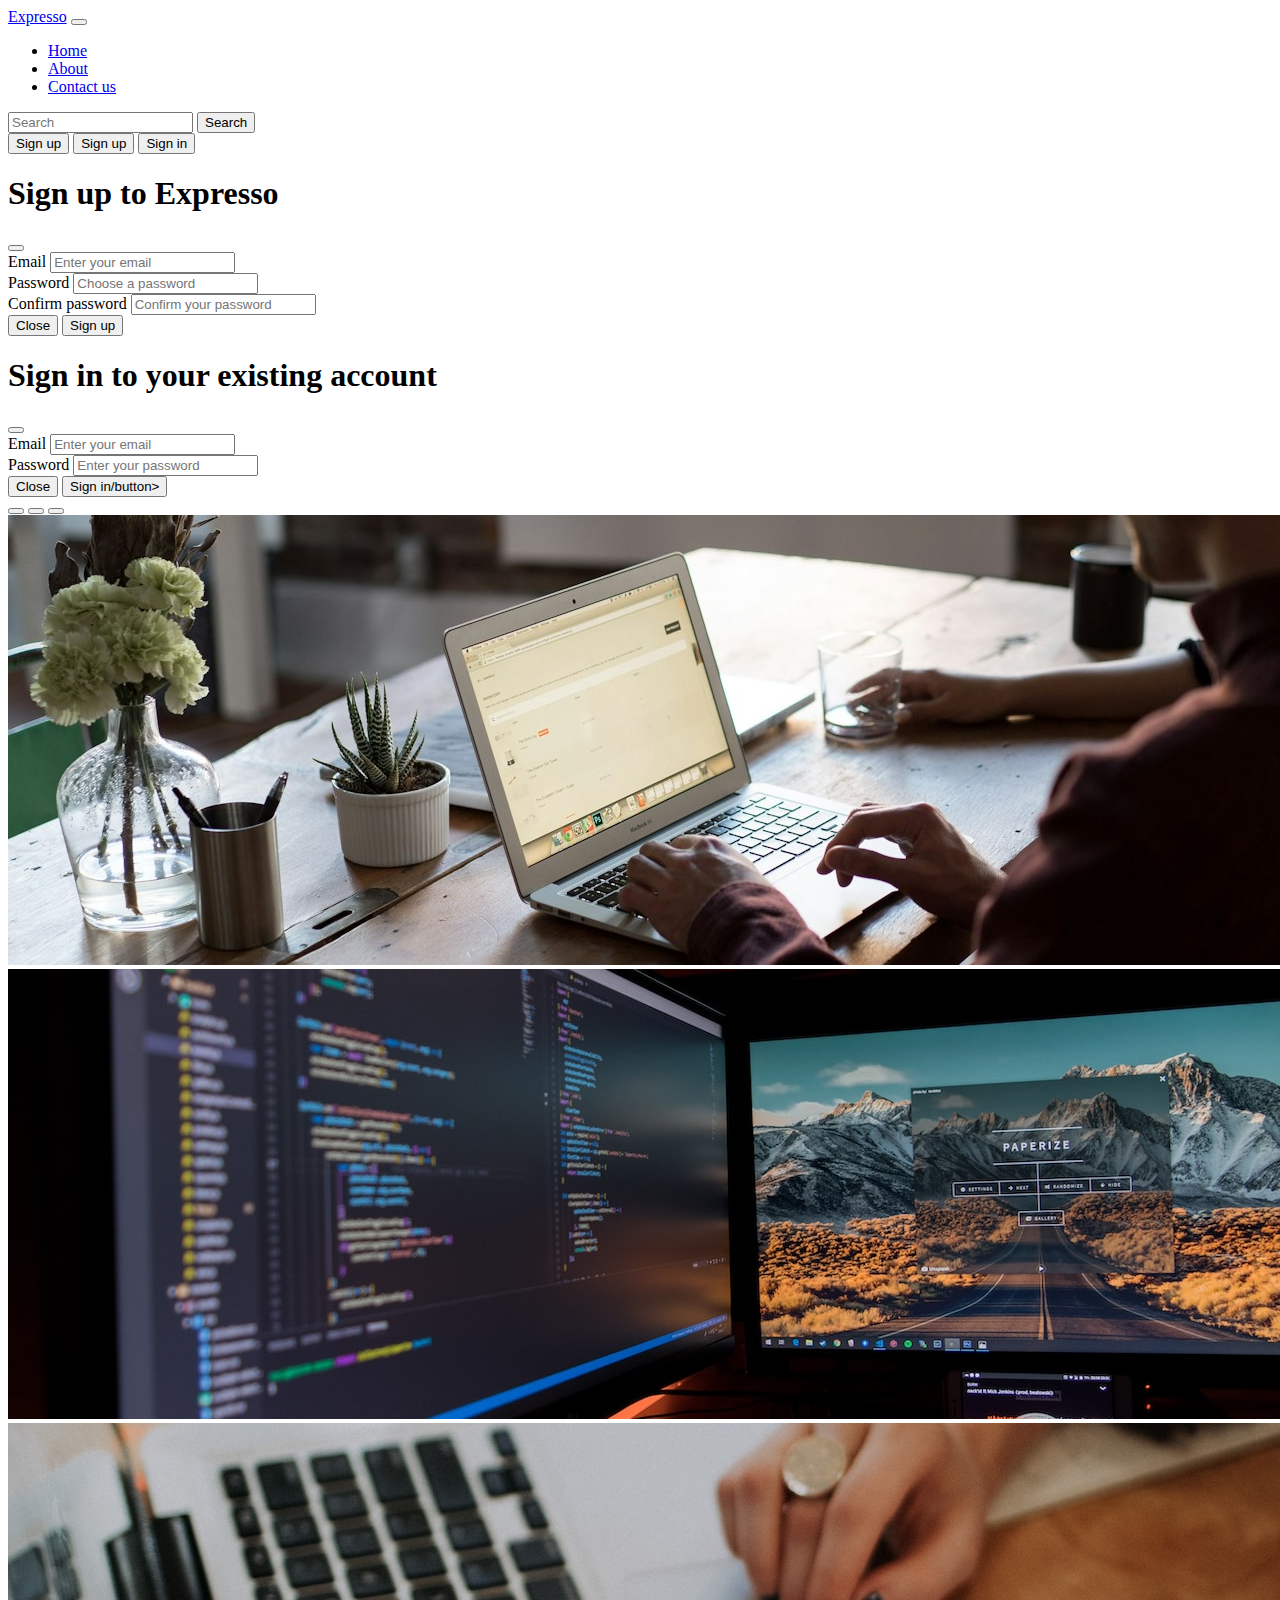
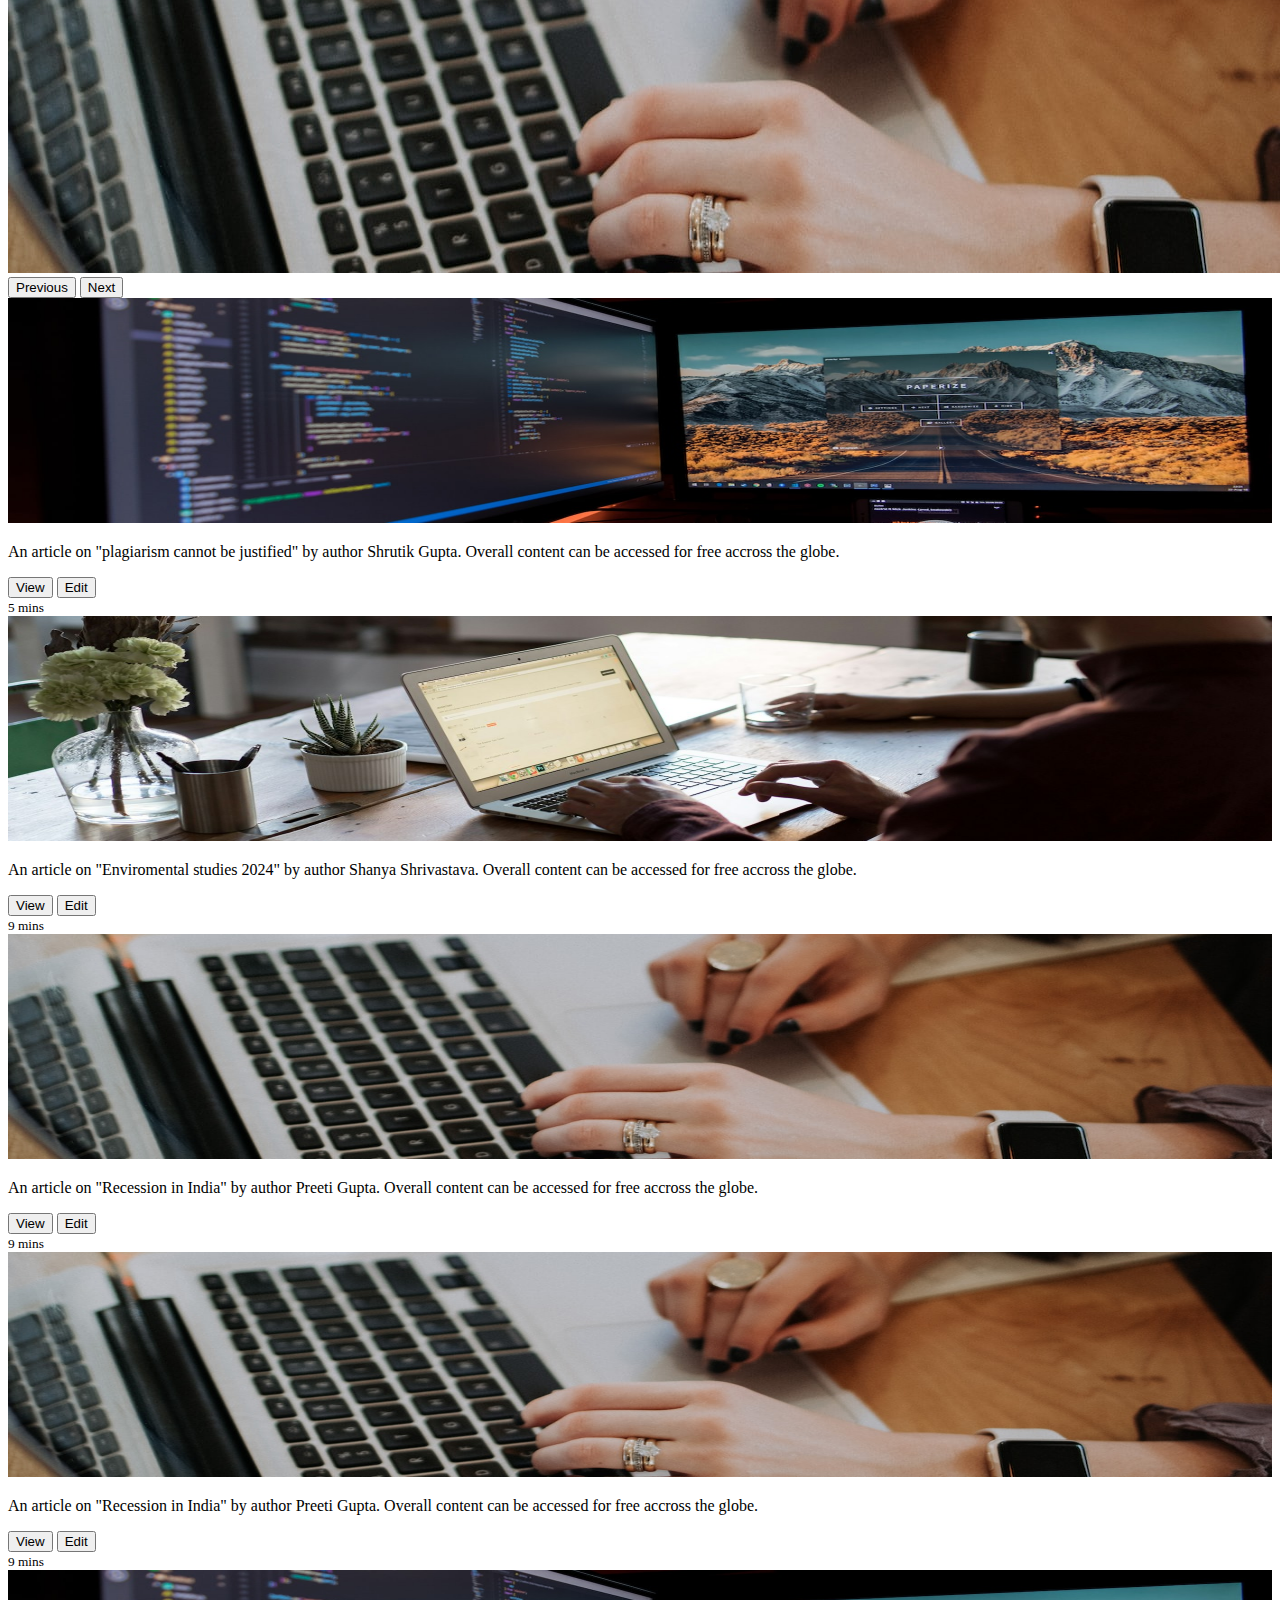
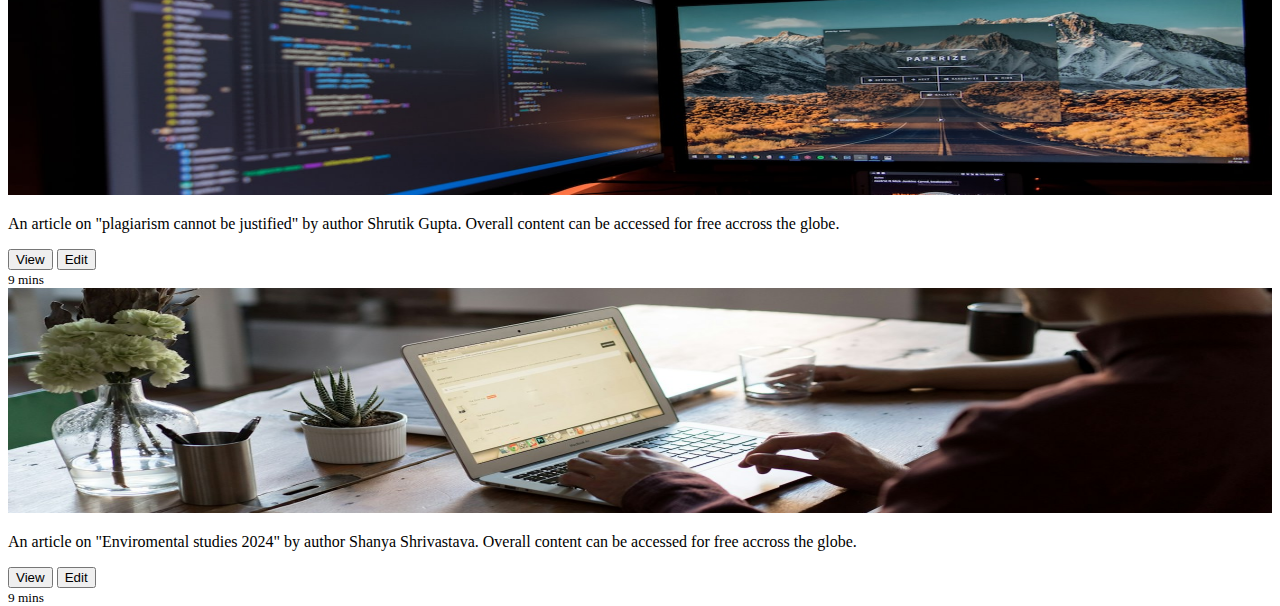
<file: index.html>
<!doctype html>
<html lang="en">

<head>
    <meta charset="utf-8">
    <meta name="viewport" content="width=device-width, initial-scale=1">
    <title>Bootstrap demo</title>
    <link href="https://cdn.jsdelivr.net/npm/bootstrap@5.3.2/dist/css/bootstrap.min.css" rel="stylesheet"
        integrity="sha384-T3c6CoIi6uLrA9TneNEoa7RxnatzjcDSCmG1MXxSR1GAsXEV/Dwwykc2MPK8M2HN" crossorigin="anonymous">
    <link rel="stylesheet" href="style.css">
</head>

<body>
    <!-- https://source.unsplash.com/1400x450/?blog,laptop -->

    <nav class="navbar navbar-expand-lg bg-body-tertiary bg-dark border-bottom border-body" data-bs-theme="dark">
        <div class="container-fluid">
          <a class="navbar-brand" href="./index.html">Expresso</a>
          <button class="navbar-toggler" type="button" data-bs-toggle="collapse" data-bs-target="#navbarSupportedContent" aria-controls="navbarSupportedContent" aria-expanded="false" aria-label="Toggle navigation">
            <span class="navbar-toggler-icon"></span>
          </button>
          <div class="collapse navbar-collapse" id="navbarSupportedContent">
            <ul class="navbar-nav me-auto mb-2 mb-lg-0">
              <li class="nav-item">
                <a class="nav-link active" aria-current="page" href="./index.html">Home</a>
              </li>
              <li class="nav-item">
                <a class="nav-link" href="./about.html">About</a>
              </li>
              <li class="nav-item">
                <a class="nav-link" aria-current="page" href="./contact.html">Contact us</a>
              </li>
            </ul>
            <form class=" right-nav d-flex" role="search">
              <input class="form-control me-2" type="search" placeholder="Search" aria-label="Search">
              <button class="btn btn-outline-success" type="submit">Search</button>
            </form>
            <div class="mx-2">
                <button class="btn btn-outline-light" type="submit">Sign up</button>
                <button type="button" class="btn btn-primary" data-bs-toggle="modal" data-bs-target="#signup">Sign up</button>
                <button type="button" class="btn btn-primary" data-bs-toggle="modal" data-bs-target="#signin">Sign in</button>
            </div>
          </div>
        </div>
      </nav>

      <!-- Button trigger modal -->
  
  <!-- Signup Modal -->
  <div class="modal fade" id="signup" tabindex="-1" aria-labelledby="exampleModalLabel" aria-hidden="true">
    <div class="modal-dialog">
      <div class="modal-content">
        <div class="modal-header">
          <h1 class="modal-title fs-5" id="exampleModalLabel">Sign up to Expresso</h1>
          <button type="button" class="btn-close" data-bs-dismiss="modal" aria-label="Close"></button>
        </div>
        <div class="modal-body">
            <div class="mb-3">
                <label for="formGroupExampleInput" class="form-label">Email</label>
                <input type="text" class="form-control" id="formGroupExampleInput" placeholder="Enter your email">
              </div>
              <div class="mb-3">
                <label for="formGroupExampleInput2" class="form-label">Password</label>
                <input type="text" class="form-control" id="formGroupExampleInput2" placeholder="Choose a password">
              </div>
              <div class="mb-3">
                <label for="formGroupExampleInput2" class="form-label">Confirm password</label>
                <input type="text" class="form-control" id="formGroupExampleInput2" placeholder="Confirm your password">
              </div>
        </div>
        <div class="modal-footer">
          <button type="button" class="btn btn-secondary" data-bs-dismiss="modal">Close</button>
          <button type="button" class="btn btn-primary">Sign up</button>
        </div>
      </div>
    </div>
  </div>

  <!-- Signin Modal -->
  <div class="modal fade" id="signin" tabindex="-1" aria-labelledby="exampleModalLabel" aria-hidden="true">
    <div class="modal-dialog">
      <div class="modal-content">
        <div class="modal-header">
          <h1 class="modal-title fs-5" id="exampleModalLabel">Sign in to your existing account</h1>
          <button type="button" class="btn-close" data-bs-dismiss="modal" aria-label="Close"></button>
        </div>
        <div class="modal-body">
            <div class="mb-3">
                <label for="formGroupExampleInput" class="form-label">Email</label>
                <input type="text" class="form-control" id="formGroupExampleInput" placeholder="Enter your email">
              </div>
              <div class="mb-3">
                <label for="formGroupExampleInput2" class="form-label">Password</label>
                <input type="text" class="form-control" id="formGroupExampleInput2" placeholder="Enter your password">
              </div>
        </div>
        <div class="modal-footer">
          <button type="button" class="btn btn-secondary" data-bs-dismiss="modal">Close</button>
          <button type="button" class="btn btn-primary">Sign in/button>
        </div>
      </div>
    </div>
  </div>

      <div id="carouselExampleIndicators" class="carousel slide">
        <div class="carousel-indicators">
          <button type="button" data-bs-target="#carouselExampleIndicators" data-bs-slide-to="0" class="active" aria-current="true" aria-label="Slide 1"></button>
          <button type="button" data-bs-target="#carouselExampleIndicators" data-bs-slide-to="1" aria-label="Slide 2"></button>
          <button type="button" data-bs-target="#carouselExampleIndicators" data-bs-slide-to="2" aria-label="Slide 3"></button>
        </div>
        <div class="carousel-inner">
          <div class="carousel-item active">
            <img src="./images/carousel1.jpg" class="d-block w-100" alt="...">
          </div>
          <div class="carousel-item">
            <img src="./images/carousel2.jpg" class="d-block w-100" alt="...">
          </div>
          <div class="carousel-item">
            <img src="./images/carousel3.jpg" class="d-block w-100" alt="...">
          </div>
        </div>
        <button class="carousel-control-prev" type="button" data-bs-target="#carouselExampleIndicators" data-bs-slide="prev">
          <span class="carousel-control-prev-icon" aria-hidden="true"></span>
          <span class="visually-hidden">Previous</span>
        </button>
        <button class="carousel-control-next" type="button" data-bs-target="#carouselExampleIndicators" data-bs-slide="next">
          <span class="carousel-control-next-icon" aria-hidden="true"></span>
          <span class="visually-hidden">Next</span>
        </button>
      </div>

      <div class="album py-5 bg-body-tertiary">
        <div class="container">
    
          <div class="row row-cols-1 row-cols-sm-2 row-cols-md-3 g-3">
            <div class="col">
              <div class="card shadow-sm">
                <img src="./images/carousel2.jpg" width="100%" height="225" alt="">
                <div class="card-body">
                  <p class="card-text">An article on "plagiarism cannot be justified" by author Shrutik Gupta. Overall content can be accessed for free accross the globe.</p>
                  <div class="d-flex justify-content-between align-items-center">
                    <div class="btn-group">
                      <button type="button" class="btn btn-sm btn-outline-secondary">View</button>
                      <button type="button" class="btn btn-sm btn-outline-secondary">Edit</button>
                    </div>
                    <small class="text-body-secondary">5 mins</small>
                  </div>
                </div>
              </div>
            </div>
            <div class="col">
              <div class="card shadow-sm">
                <img src="./images/carousel1.jpg" width="100%" height="225" alt="">
                <div class="card-body">
                  <p class="card-text">An article on "Enviromental studies 2024" by author Shanya Shrivastava. Overall content can be accessed for free accross the globe.</p>
                  <div class="d-flex justify-content-between align-items-center">
                    <div class="btn-group">
                      <button type="button" class="btn btn-sm btn-outline-secondary">View</button>
                      <button type="button" class="btn btn-sm btn-outline-secondary">Edit</button>
                    </div>
                    <small class="text-body-secondary">9 mins</small>
                  </div>
                </div>
              </div>
            </div>
            
    
            
            <div class="col">
              <div class="card shadow-sm">
                <img src="./images/carousel3.jpg" width="100%" height="225" alt="">
                <div class="card-body">
                  <p class="card-text">An article on "Recession in India" by author Preeti Gupta. Overall content can be accessed for free accross the globe.</p>
                  <div class="d-flex justify-content-between align-items-center">
                    <div class="btn-group">
                      <button type="button" class="btn btn-sm btn-outline-secondary">View</button>
                      <button type="button" class="btn btn-sm btn-outline-secondary">Edit</button>
                    </div>
                    <small class="text-body-secondary">9 mins</small>
                  </div>
                </div>
              </div>
            </div>
            <div class="col">
              <div class="card shadow-sm">
                <img src="./images/carousel3.jpg" width="100%" height="225" alt="">
                <div class="card-body">
                  <p class="card-text">An article on "Recession in India" by author Preeti Gupta. Overall content can be accessed for free accross the globe.</p>
                  <div class="d-flex justify-content-between align-items-center">
                    <div class="btn-group">
                      <button type="button" class="btn btn-sm btn-outline-secondary">View</button>
                      <button type="button" class="btn btn-sm btn-outline-secondary">Edit</button>
                    </div>
                    <small class="text-body-secondary">9 mins</small>
                  </div>
                </div>
              </div>
            </div>
            <div class="col">
              <div class="card shadow-sm">
                <img src="./images/carousel2.jpg" width="100%" height="225" alt="">
                <div class="card-body">
                  <p class="card-text">An article on "plagiarism cannot be justified" by author Shrutik Gupta. Overall content can be accessed for free accross the globe.</p>
                  <div class="d-flex justify-content-between align-items-center">
                    <div class="btn-group">
                      <button type="button" class="btn btn-sm btn-outline-secondary">View</button>
                      <button type="button" class="btn btn-sm btn-outline-secondary">Edit</button>
                    </div>
                    <small class="text-body-secondary">9 mins</small>
                  </div>
                </div>
              </div>
            </div>
            <div class="col">
              <div class="card shadow-sm">
                <img src="./images/carousel1.jpg" width="100%" height="225" alt="">
                <div class="card-body">
                  <p class="card-text">An article on "Enviromental studies 2024" by author Shanya Shrivastava. Overall content can be accessed for free accross the globe.</p>
                  <div class="d-flex justify-content-between align-items-center">
                    <div class="btn-group">
                      <button type="button" class="btn btn-sm btn-outline-secondary">View</button>
                      <button type="button" class="btn btn-sm btn-outline-secondary">Edit</button>
                    </div>
                    <small class="text-body-secondary">9 mins</small>
                  </div>
                </div>
              </div>
            </div>
          </div>
        </div>
      </div>

      <!-- <div class="footer">
        copyright 2024 @ShrutikGupta
      </div> -->

    



    <script src="https://cdn.jsdelivr.net/npm/bootstrap@5.3.2/dist/js/bootstrap.bundle.min.js"
        integrity="sha384-C6RzsynM9kWDrMNeT87bh95OGNyZPhcTNXj1NW7RuBCsyN/o0jlpcV8Qyq46cDfL"
        crossorigin="anonymous"></script>
</body>

</html>
</file>
<file: style.css>
.footer{
    background-color: #2B3035;
    height: 60px;
    display: flex;
    justify-content: center;
    align-items: center;
    color: #ffffff;
}

.container{
    height: 530px;
}
</file>
